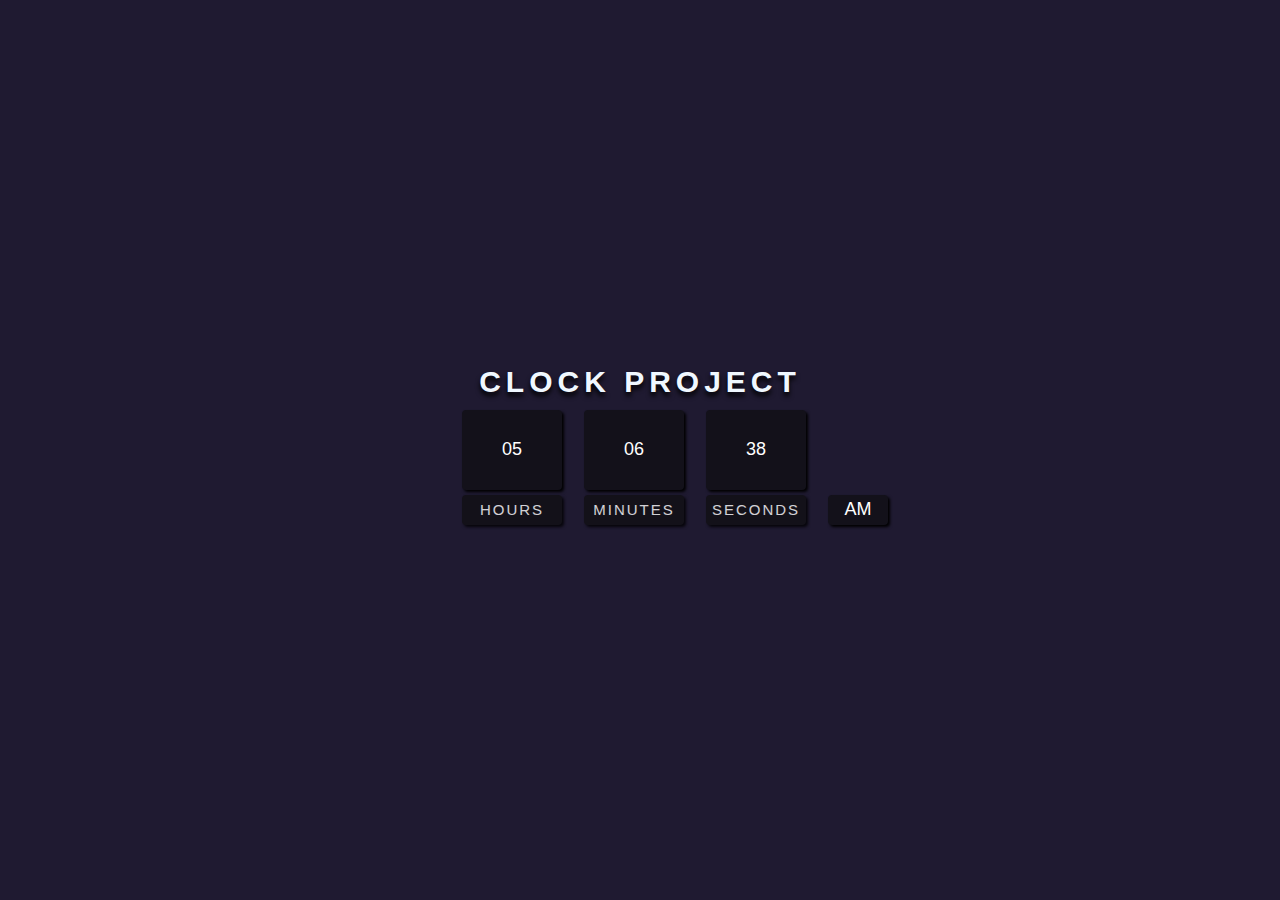
<file: Digital_clock/index.html>
<!DOCTYPE html>
<html lang="es">
<head>
    <meta charset="UTF-8">
    <meta name="viewport" content="width=device-width, initial-scale=1.0">
    <title>Digital Clock</title>
    <link rel="stylesheet" href="style.css">
</head>
<body>
    <h2>Clock Project</h2>
    <div class="clock">
        <div>
            <span id="hour"></span>
            <span id="text">Hours</span>
        </div>

        <div>
            <span id="minute"></span>
            <span id="text">Minutes</span>
        </div>

        <div>
            <span id="second"></span>
            <span id="text">Seconds</span>
        </div>

        <div>
            <span id="pmam">AM</span>
        </div>
    </div>

<script src="script.js"></script>
</body>
</html>
</file>
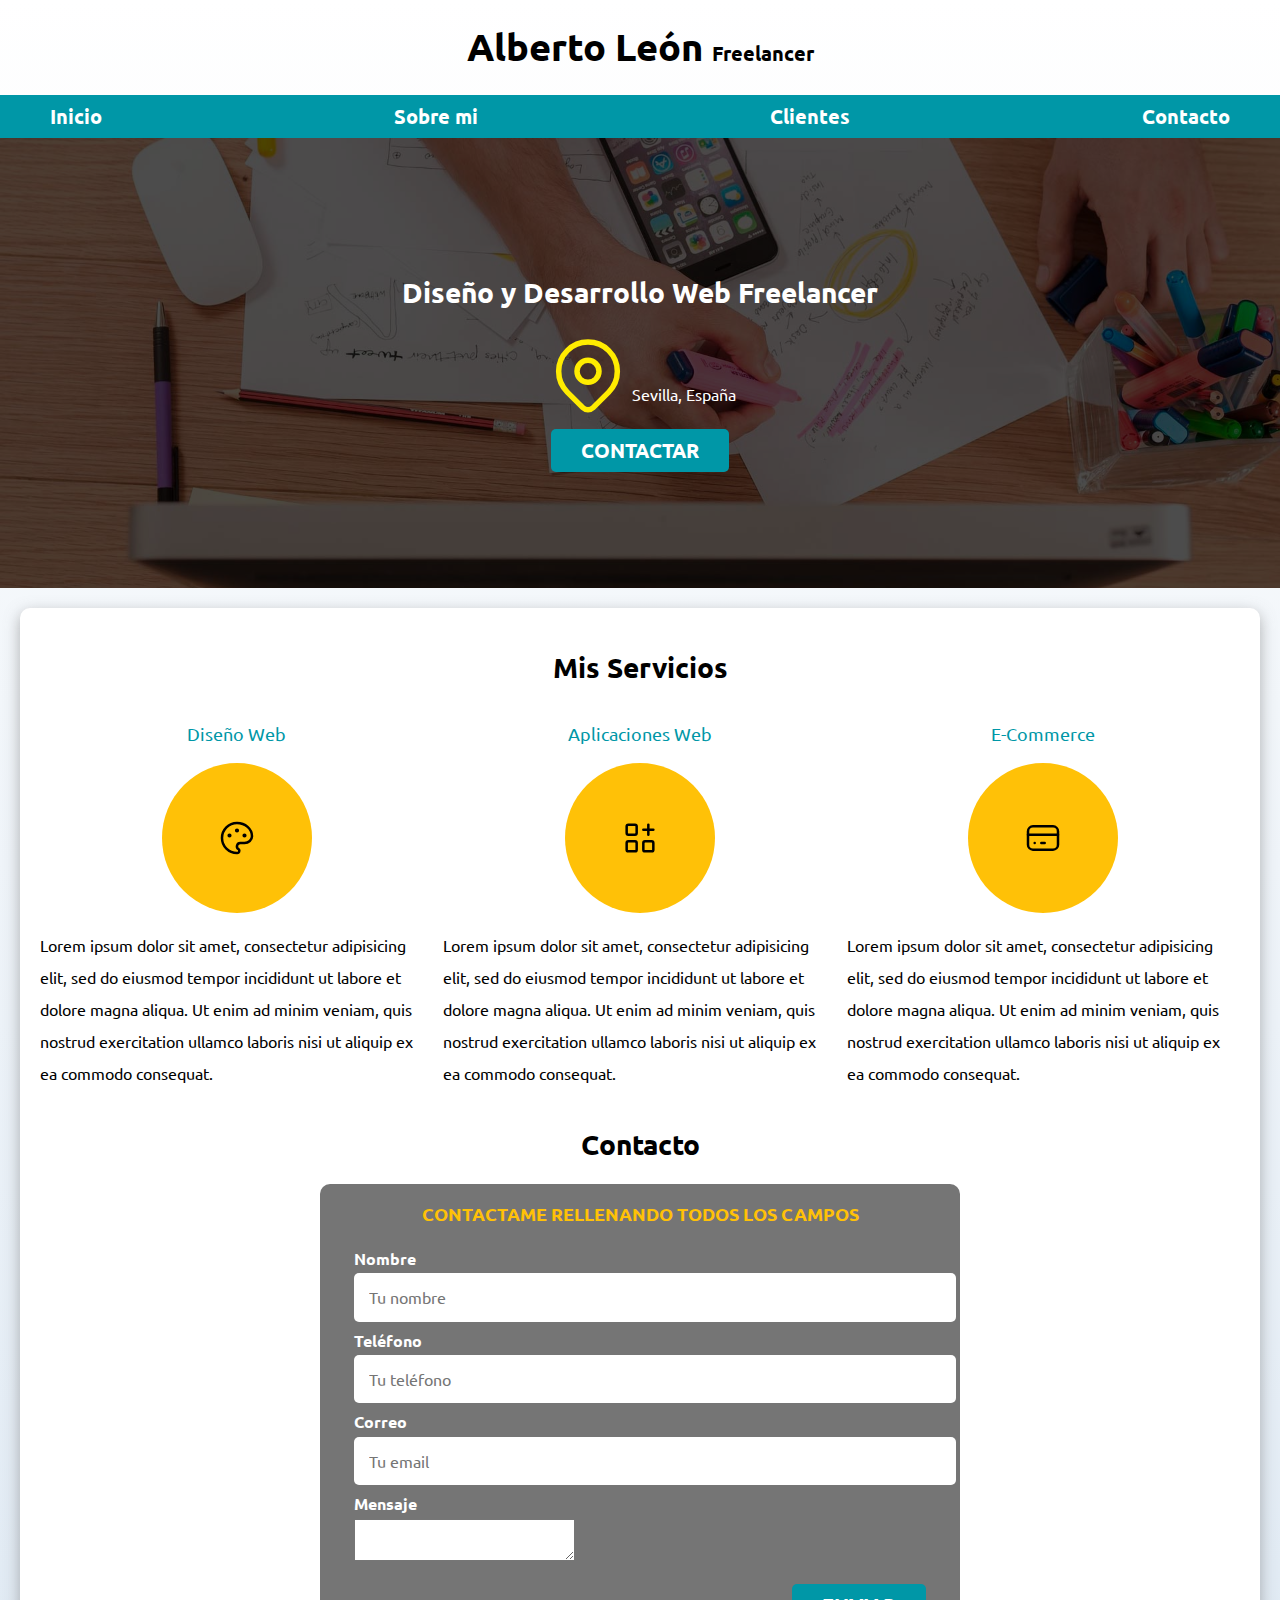
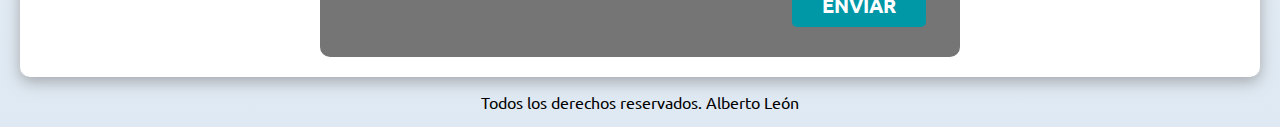
<file: PaginaFreelancer/index.html>
<!DOCTYPE html>
<html lang="es-es">
<head>
	<meta charset="utf-8">
	<meta name="viewport" content="width=device-width, initial-scale=1">
	<title>TITULO DE LA PAGINA</title>
	<!--
	<style type="text/css">
		h1 {
			text-align: center;
			color: red;
			text-transform: capitalize;
		}

	</style>
	-->
	<link rel="preload" href="css/normalize.css" as="style">
	<link rel="stylesheet" type="text/css" href="css/normalize.css">

	<link rel="preconnect" href="https://fonts.googleapis.com">
	<link rel="preconnect" href="https://fonts.gstatic.com" crossorigin>
	<link href="https://fonts.googleapis.com/css2?family=Ubuntu:wght@400;700&display=swap" rel="stylesheet">
	
	<link rel="preload" href="css/style.css" as="style"> <!--ponerlo siempre para cargar mas rapido-->
	<link rel="stylesheet" type="text/css" href="css/style.css">
</head>

<body>
	<header>
		<h1 class="titulo">Alberto León <span>Freelancer</span></h1> <!-- h1 solo uno por archivo-->	
	</header>
	
	<div class="nav-bg">
		<nav class="navegacion-principal contenedor">
			<a href="#">Inicio</a>
			<a href="#">Sobre mi</a>
			<a href="#">Clientes</a>
			<a href="#">Contacto</a>
		</nav>	
	</div>
	

	<section class="hero">
		<div class="contenido-hero">
			<h2>Diseño y Desarrollo Web <span>Freelancer</span></h2>	
			
			<div class="ubicacion">
				<svg xmlns="http://www.w3.org/2000/svg" class="icon icon-tabler icon-tabler-map-pin" width="88" height="88" viewBox="0 0 24 24" stroke-width="1.5" stroke="#ffec00" fill="none" stroke-linecap="round" stroke-linejoin="round">
			  <path stroke="none" d="M0 0h24v24H0z" fill="none"/>
			  <circle cx="12" cy="11" r="3" />
			  <path d="M17.657 16.657l-4.243 4.243a2 2 0 0 1 -2.827 0l-4.244 -4.243a8 8 0 1 1 11.314 0z" />
				</svg>
		
				<p>Sevilla, España</p>	
			</div>
			
			<a class="boton" href="#">Contactar</a>	
		</div>
		
	</section>
	
	<!--<img src="img/hero.jpg">-->

	
	<main class ="contenedor sombra">
		<h2>Mis Servicios</h2>


		<div class="servicios">

			<section class="servicio">
				<h3>Diseño Web</h3>
				<div class ="iconos">
					<svg xmlns="http://www.w3.org/2000/svg" class="icon icon-tabler icon-tabler-palette" width="40" height="40" viewBox="0 0 24 24" stroke-width="1.5" stroke="#000000" fill="none" stroke-linecap="round" stroke-linejoin="round">
					  <path stroke="none" d="M0 0h24v24H0z" fill="none"/>
					  <path d="M12 21a9 9 0 1 1 0 -18a9 8 0 0 1 9 8a4.5 4 0 0 1 -4.5 4h-2.5a2 2 0 0 0 -1 3.75a1.3 1.3 0 0 1 -1 2.25" />
					  <circle cx="7.5" cy="10.5" r=".5" fill="currentColor" />
					  <circle cx="12" cy="7.5" r=".5" fill="currentColor" />
					  <circle cx="16.5" cy="10.5" r=".5" fill="currentColor" />
					</svg>
				</div>
				<p>Lorem ipsum dolor sit amet, consectetur adipisicing elit, sed do eiusmod
				tempor incididunt ut labore et dolore magna aliqua. Ut enim ad minim veniam,
				quis nostrud exercitation ullamco laboris nisi ut aliquip ex ea commodo
				consequat.</p>
			</section>

			<section class="servicio">
				<h3>Aplicaciones Web</h3>
				<div class ="iconos">
					<svg xmlns="http://www.w3.org/2000/svg" class="icon icon-tabler icon-tabler-apps" width="40" height="40" viewBox="0 0 24 24" stroke-width="1.5" stroke="#000000" fill="none" stroke-linecap="round" stroke-linejoin="round">
					  <path stroke="none" d="M0 0h24v24H0z" fill="none"/>
					  <rect x="4" y="4" width="6" height="6" rx="1" />
					  <rect x="4" y="14" width="6" height="6" rx="1" />
					  <rect x="14" y="14" width="6" height="6" rx="1" />
					  <line x1="14" y1="7" x2="20" y2="7" />
					  <line x1="17" y1="4" x2="17" y2="10" />
					</svg>
				</div>

				<p>Lorem ipsum dolor sit amet, consectetur adipisicing elit, sed do eiusmod
				tempor incididunt ut labore et dolore magna aliqua. Ut enim ad minim veniam,
				quis nostrud exercitation ullamco laboris nisi ut aliquip ex ea commodo
				consequat.</p>
			</section>

			<section class="servicio">
				<h3>E-Commerce</h3>
				<div class = "iconos">
					<svg xmlns="http://www.w3.org/2000/svg" class="icon icon-tabler icon-tabler-credit-card" width="40" height="40" viewBox="0 0 24 24" stroke-width="1.5" stroke="#000000" fill="none" stroke-linecap="round" stroke-linejoin="round">
					  <path stroke="none" d="M0 0h24v24H0z" fill="none"/>
					  <rect x="3" y="5" width="18" height="14" rx="3" />
					  <line x1="3" y1="10" x2="21" y2="10" />
					  <line x1="7" y1="15" x2="7.01" y2="15" />
					  <line x1="11" y1="15" x2="13" y2="15" />
					</svg>
				</div>
				<p>Lorem ipsum dolor sit amet, consectetur adipisicing elit, sed do eiusmod
				tempor incididunt ut labore et dolore magna aliqua. Ut enim ad minim veniam,
				quis nostrud exercitation ullamco laboris nisi ut aliquip ex ea commodo
				consequat.</p>		
			</section>
		</div>
	
	
	
		<section>
			<h2>Contacto</h2>	

			<form class = "formulario">
				<fieldset>
					<legend>Contactame rellenando todos los campos</legend>

					<div class="contenedor-campos">
						<div class ="campo campo1">
							<label>Nombre</label>
							<input type="text" placeholder="Tu nombre">	
						</div>
						
						<div class ="campo campo2">
							<label>Teléfono</label>
							<input type="tel" placeholder="Tu teléfono">					
						</div>

						<div class ="campo campo3">
							<label>Correo</label>
							<input type="email" placeholder="Tu email">	
						</div>
						
						<div class ="campo campo4">
							<label>Mensaje</label>
							<textarea>
							
							</textarea>	
						</div>
					</div>

					<div class="alinear-derecha flex">
						<input class="boton w-100" type="submit" value="Enviar">	
					</div>
					

				</fieldset>
			</form>
		</section>
	</main>
	<footer class="footer">
		<p>Todos los derechos reservados. Alberto León</p>	
	</footer>
	

</body>
</html>
</file>
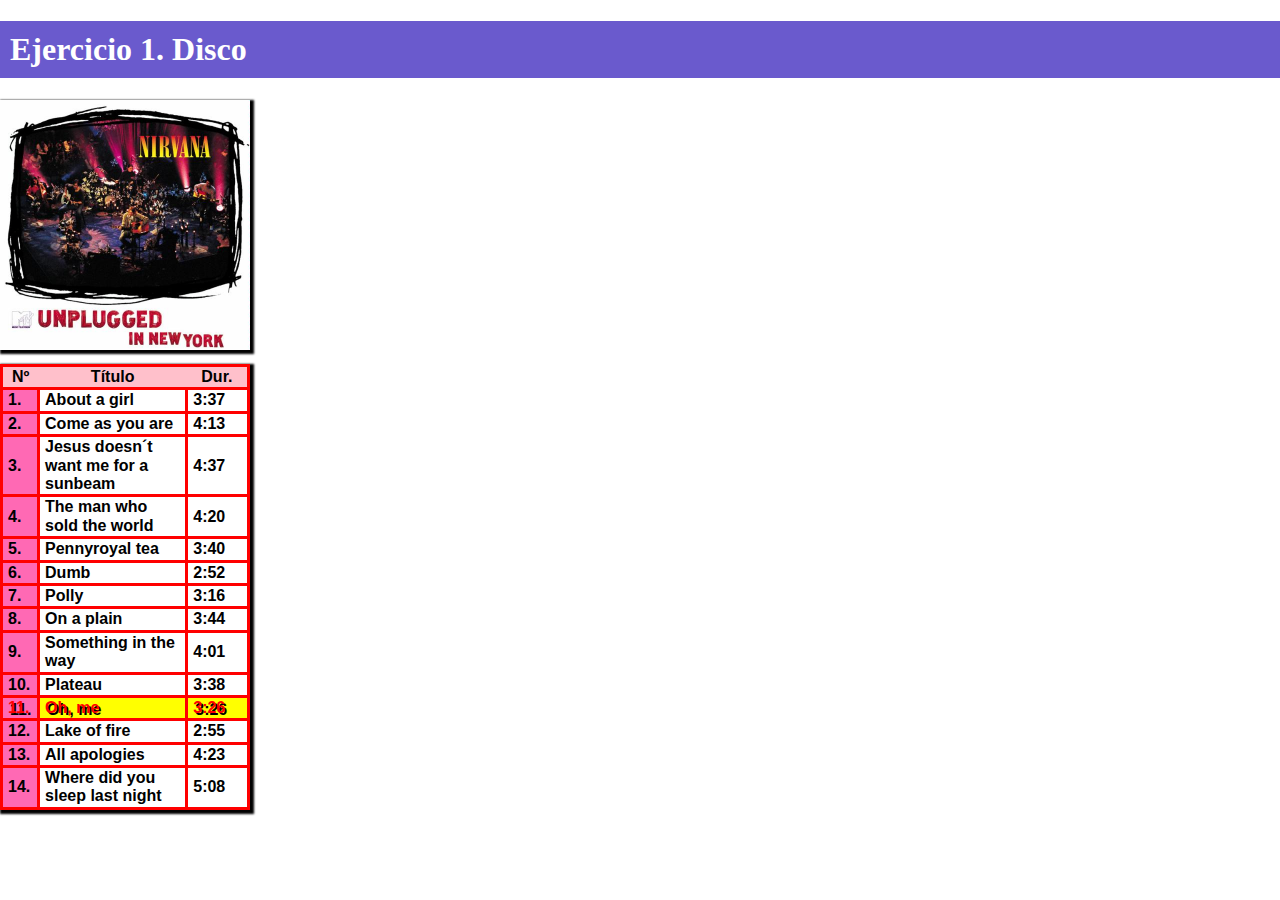
<file: LenguajeDeMarcas/ejercicio1.html>
<!DOCTYPE html>
<html lang="es-es">
<head>
	<meta charset="utf-8">
	<meta name="viewport" content="width=device-width, initial-scale=1">

	<link rel="preload" href="css/normalize.css" as="style">
	<link rel="stylesheet" type="text/css" href="css/normalize.css">


	<link rel="preload" href="css/style.css" as="style">
	<link rel="stylesheet" type="text/css" href="css/style.css">

	<title>Ejercicio 1</title>
</head>
	<body>

		<header>
			
			<h1 class="titulo">Ejercicio 1. Disco</h1>
		</header>

		<main>
			<img class="dimensiones" src="img/MTV.jpg" alt="Portada">	
			
			
			<table class="dimensiones">
				<tr>
				    <th class="col1">Nº</th>
				    <th class="col2">Título</th>
				    <th class="col3">Dur.</th>
				</tr>
				<tr>
				    <td class="col1">1.</td>
				    <td class="col2">About a girl</td>
				    <td class="col3">3:37</td>
				</tr>
				<tr>
				    <td class="col1">2.</td>
				    <td class="col2">Come as you are</td>
				    <td class="col3">4:13</td>
		  		</tr>
				<tr>
				    <td class="col1">3.</td>
				    <td class="col2">Jesus doesn´t want me for a sunbeam</td>
				    <td class="col3">4:37</td>
		  		</tr>
				<tr>
				    <td class="col1">4.</td>
				    <td class="col2">The man who sold the world</td>
				    <td class="col3">4:20</td>
		  		</tr>
				<tr>
				    <td class="col1">5.</td>
				    <td class="col2">Pennyroyal tea</td>
				    <td class="col3">3:40</td>
		  		</tr>
				<tr>
				    <td class="col1">6.</td>
				    <td class="col2">Dumb</td>
				    <td class="col3">2:52</td>
		  		</tr>
				<tr>
				    <td class="col1">7.</td>
				    <td class="col2">Polly</td>
				    <td class="col3">3:16</td>
		  		</tr>
		  		<tr>
				    <td class="col1">8.</td>
				    <td class="col2">On a plain</td>
				    <td class="col3">3:44</td>
		  		</tr>
		  		<tr>
				    <td class="col1">9.</td>
				    <td class="col2">Something in the way</td>
				    <td class="col3">4:01</td>
		  		</tr>
		  		<tr>
				    <td class="col1">10.</td>
				    <td class="col2">Plateau</td>
				    <td class="col3">3:38</td>
		  		</tr>
		  		<tr id="reproduciendo">
				    <td class="col1">11.</td>
				    <td class="col2">Oh, me</td>
				    <td class="col3">3:26</td>
		  		</tr>
		  		<tr>
				    <td class="col1">12.</td>
				    <td class="col2">Lake of fire</td>
				    <td class="col3">2:55</td>
		  		</tr>
		  		<tr>
				    <td class="col1">13.</td>
				    <td class="col2">All apologies</td>
				    <td class="col3">4:23</td>
		  		</tr>
		  		<tr>
				    <td class="col1">14.</td>
				    <td class="col2">Where did you sleep last night</td>
				    <td class="col3">5:08</td>
		  		</tr>
			</table>
		</main>		
		
	</body>
</html>
</file>
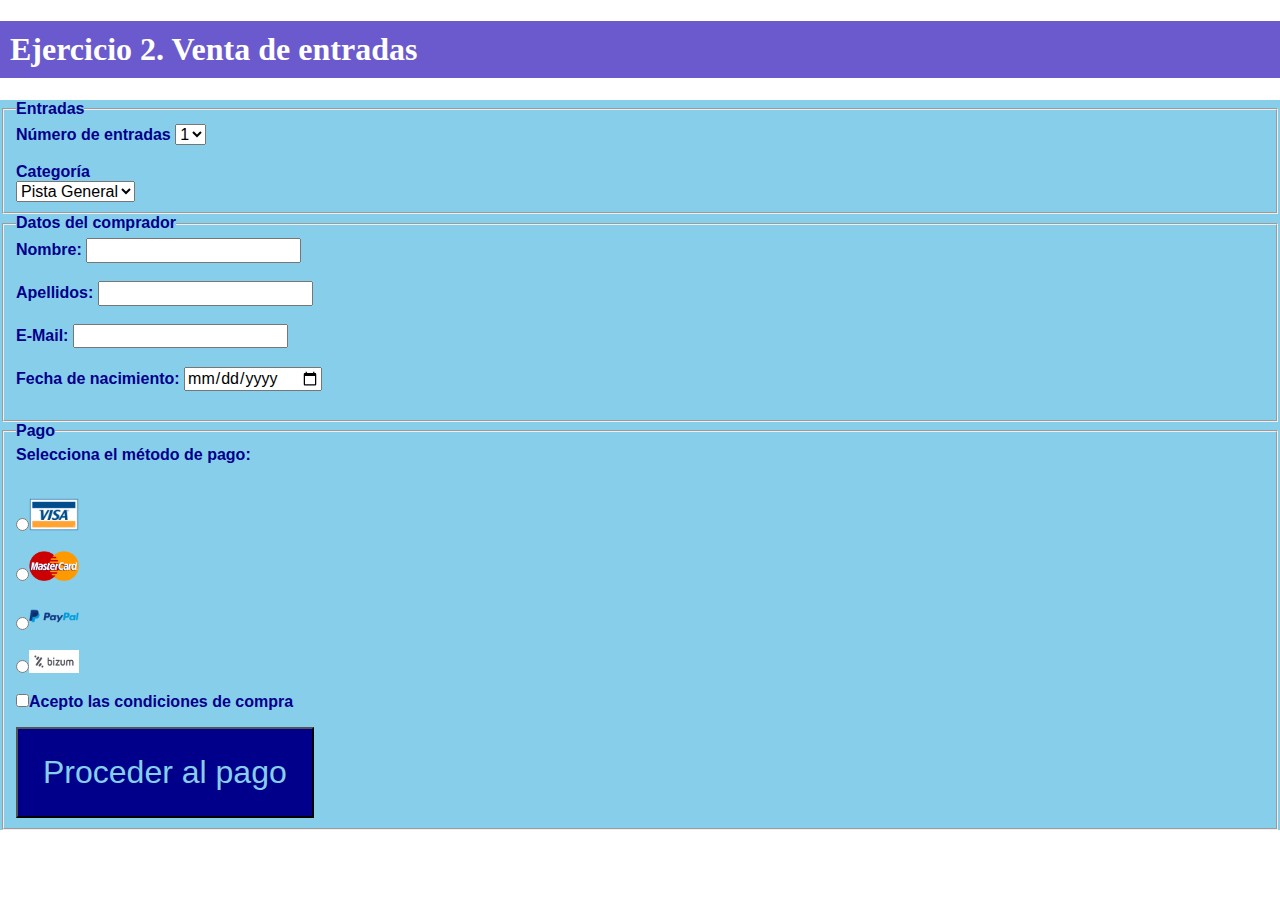
<file: LenguajeDeMarcas/ejercicio2.html>
<!DOCTYPE html>
<html>
	<head>
		<meta charset="utf-8">
		<meta name="viewport" content="width=device-width, initial-scale=1">

		<link rel="preload" href="css/normalize.css" as="style">
		<link rel="stylesheet" type="text/css" href="css/normalize.css">

		<link rel="preload" href="css/style.css" as="style">
		<link rel="stylesheet" type="text/css" href="css/style.css">

		<title>Ejercicio 2</title>
	</head>
	<body>
		<header>
			<h1 class="titulo">Ejercicio 2. Venta de entradas</h1>	
		</header>
		<div class="formulario">
			<form action="ejercicio2b.html" method="GET">
				
				<fieldset>
					<legend>Entradas</legend>
					
						<label for="numEnt">Número de entradas</label>
						<select name="numEnt">
							<option value="1">1</option>
							<option value="2">2</option>
							<option value="3">3</option>
							<option value="4">4</option>
							<option value="5">5</option>
						</select>
						<br><br>
						<label for="cat">Categoría</label>
						<br>
						<select name="cat">
							<option value="general">Pista General</option>
							<option value="grada">Grada</option>
							<option value="palco">Palco</option>
							
						</select>

				</fieldset>

				<fieldset>
					<legend>Datos del comprador</legend>
					
						<label for="nombre">Nombre: </label><input type="text" name="nombre"><br><br>
						<label for="apellidos">Apellidos: </label><input type="text" name="apellidos"><br><br>
						<label for="email">E-Mail: </label><input type="email" name="email"><br><br>
						<label for="fecNac">Fecha de nacimiento: </label><input type="date" name="fecNac"><br><br>
					
				</fieldset>

				<fieldset>
					<legend>Pago</legend>
					<label for="formaPago">Selecciona el método de pago: </label><br><br>
					<p><input type="radio" name="formaPago" value="visa"><img class="pagoDimensiones" src="img/visaLogo.png" alt="VISA"></p>
					<p><input type="radio" name="formaPago" value="master"><img class="pagoDimensiones" src="img/masterLogo.png" alt="MASTERCARD"></p>
					<p><input type="radio" name="formaPago" value="paypal"><img class="pagoDimensiones" src="img/paypalLogo.png" alt="PAYPAL"></p>
					<p><input type="radio" name="formaPago" value="bizum"><img class="pagoDimensiones" src="img/bizumLogo.jpg" alt="BIZUM"></p>

					<p><input type="checkbox" name="terminos" value="acepta">Acepto las condiciones de compra</p>

					<input class="boton" type="submit" name="enviar" value="Proceder al pago">
				</fieldset>
			</form>
		</div>

	</body>
</html>
</file>
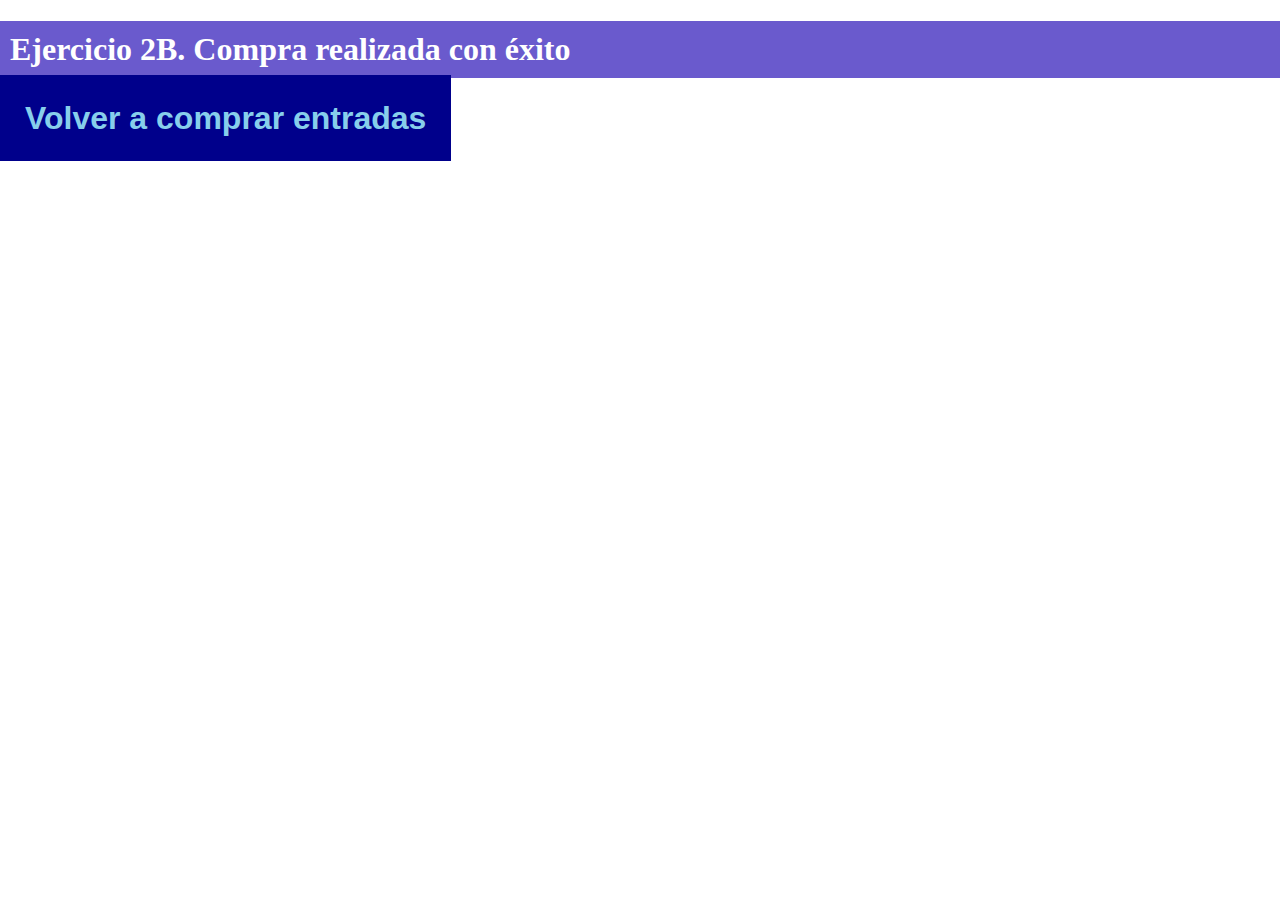
<file: LenguajeDeMarcas/ejercicio2b.html>
<!DOCTYPE html>
<html>
	<head>
		<meta charset="utf-8">
		<meta name="viewport" content="width=device-width, initial-scale=1">

		<link rel="preload" href="css/normalize.css" as="style">
		<link rel="stylesheet" type="text/css" href="css/normalize.css">


		<link rel="preload" href="css/style.css" as="style">
		<link rel="stylesheet" type="text/css" href="css/style.css">
		
		<title>Ejercicio 2B</title>
	</head>
	<body>
		<header>
			<h1 class="titulo">Ejercicio 2B. Compra realizada con éxito</h1>	
		</header>
		
		<a class="boton" href="ejercicio2.html">Volver a comprar entradas</a>


	</body>
</html>
</file>
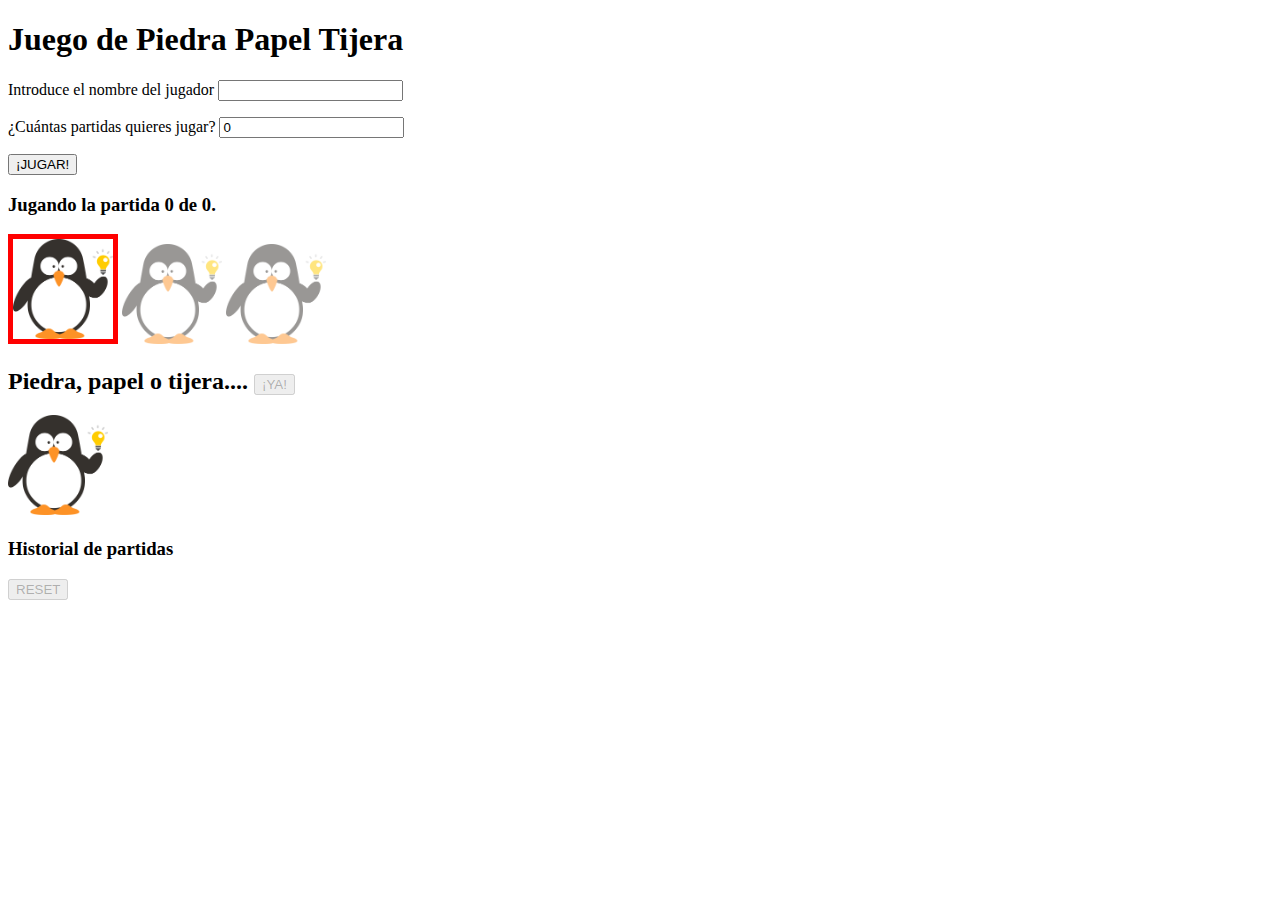
<file: PiedraPapelTijera/piedraPapelTijera.html>
<!DOCTYPE html>
<html>
<head>
	<meta charset="utf-8">
	<meta name="viewport" content="width=device-width, initial-scale=1">
	<link rel="stylesheet" type="text/css" href="piedraPapelTijera.css">
	<title>Piedra Papel Tijera</title>
</head>
<body>

	<h1>Juego de Piedra Papel Tijera</h1>

	<p><label>Introduce el nombre del jugador </label><input type="text" name="nombre"></p>
	<p><label>¿Cuántas partidas quieres jugar? </label><input type="number" name="partidas" value="0"></p>
	<button>¡JUGAR!</button>


	<h3>Jugando la partida <span id="actual">0</span> de <span id="total">0</span>.</h3>

	<div id="jugador">
		<img class="seleccionado" src="img/defecto.png">
		<img class="noSeleccionado" src="img/defecto.png">
		<img class="noSeleccionado" src="img/defecto.png">
	</div>

	<h2>Piedra, papel o tijera.... <button>¡YA!</button></h2>

	
	<div id="maquina">
		<img src="img/defecto.png">
	</div>

	<div>
		<h3>Historial de partidas</h3>
		<ul id="historial">
		</ul>
		<button>RESET</button>
	</div>


	<script type="text/javascript" src="piedraPapelTijera.js"></script>

</body>
</html>
</file>
<file: Digital_clock/style.css>
*{
    margin: 0;
}

body {
    display: flex;
    flex-direction: column;
    align-items: center;
    height: 100vh;
    font-family: 'Gill Sans', 'Gill Sans MT', Calibri, 'Trebuchet MS', sans-serif;
    justify-content: center;
    background-color: rgb(31,26,49);
    overflow: hidden;
}

h2{
    font-size: 30px;
    letter-spacing: 5px;
    text-transform: uppercase;
    text-align: center;
    color: aliceblue;
    text-shadow: 0 4px 5px black;
}

.clock{
    display: flex;
}

.clock div{
    margin: 6px;
    position: relative;
}

.clock span{
    width: 100px;
    height: 80px;
    background-color: rgb(19,17,26);
    margin: 5px;
    color: white;
    justify-content: center;
    display: flex;
    align-items: center;
    font-size: large;
    border-radius: 4px;
    box-shadow: 2px 2px 3px black;
}

#text{
    height: 30px;
    font-size: 15px;
    text-transform: uppercase;
    letter-spacing: 2px;
    background: rgb(17,16,20);
    opacity: 0.8;
}

#pmam{
    bottom: 0;
    position: absolute;
    width: 60px;
    height: 30px;

}
</file>
<file: PaginaFreelancer/css/style.css>
:root {
	--blanco: #ffffff;
	--oscuro: #212121;
	--primario: #ffc107;
	--secundario: #0097a7;
	--gris: #757575;
	--grisClaro: #dfe9f3;
	--fuente-principal: 3.8rem;

}

@media(min-width: 480px){
	/*para telefonos*/
}

@media(min-width: 768px){
	/*para tablets*/
}


/* Para poder poner los tamaños en rem*/

html{
	font-size: 62.5%;
	box-sizing: border-box; /*Box model*/
	scroll-snap-type: y mandatory;
}

*, *:before, *after{
	box-sizing: inherit;
}


body{
	font-size: 16px; /*1rem = 10px*/
	font-family: Ubuntu, sans-serif;
	background-image: linear-gradient(to top, var(--grisClaro) 0%, var(--blanco) 100%);
}

/*---------*/

h1{
	font-size: 3.8rem;
}

h2 {
	font-size: 2.8rem;
}

h3 {
	font-size: 1.8rem;
}


h1,h2,h3 {
	text-align: center;
}


.sombra {
	-webkit-box-shadow: 0px 5px 15px 0px rgba(112,112,112,0.54);
	-moz-box-shadow: 0px 5px 15px 0px rgba(112,112,112,0.54);
	box-shadow: 0px 5px 15px 0px rgba(112,112,112,0.54);
	background-color: var(--blanco);
	padding: 2rem;
	border-radius: 1rem;

}

.boton {
	background-color: var(--secundario);
	color: var(--blanco);
	padding: 1rem 3rem;
	margin-top: 1rem;
	font-size: 2rem;
	text-decoration: none;
	text-transform: uppercase;
	font-weight: bold;
	border-radius: .5rem;
	width: 90%;
	text-align: center;
	border: none;
}

.boton:hover {
	cursor: pointer;
}

@media(min-width: 480px){
	.boton {
		width: auto;
	}
}


.titulo span{
	font-size: 2rem;
}

.contenedor{
	max-width: 120rem;
	/*
	margin-top: 0;
	margin-right: auto;
	margin-bottom: 0;
	margin-left: auto;
	*/
	margin: 0 auto 0 auto;
}


.nav-bg{
	background-color: var(--secundario);
}

.w-100 {
	width: 100%;
}

@media(min-width: 768px){
	.w-100 {
		width: auto;
	}
}

.alinear-derecha {
	justify-content: flex-end;
}

.flex {
	display: flex;
}


.navegacion-principal {
	/*background-color: var(--primario);*/
	display: flex;
	flex-direction: column;
	
}

@media(min-width: 768px){
	.navegacion-principal{
		flex-direction: row;
		justify-content: space-between;
	}
}

.navegacion-principal a{
	display: block;
	text-align: center;
	color: var(--blanco);
	text-decoration: none;
	font-size: 2rem;
	font-weight: 700;
	padding: 1rem;

}
.navegacion-principal a:hover {
	background-color: var(--primario);
	color: var(--oscuro);
}

.hero {
	background-image: url(../img/hero.jpg);
	background-repeat: no-repeat;
	background-size: cover;
	height: 450px;
	position: relative;
	margin-bottom: 2rem;
}

.contenido-hero {
	position: absolute;
	/*background-color: rgba(0, 0, 0, .7);*/
	background-color: rgb(0 0 0 / 70%);
	width: 100%;
	height: 100%;
	/*Para alinear horizontal y vertical*/
	display: flex;
	flex-direction: column;
	align-items: center;
	justify-content: center;
}

.contenido-hero h2, .contenido-hero p {
	color: var(--blanco);
}

.ubicacion {
	display: flex;
	align-items: flex-end;

}

.servicios, .navegacion-principal, .formulario {
	scroll-snap-align: center;
	scroll-snap-stop: always;
}

@media(min-width: 768px){
	.servicios {
	display: grid;
	grid-template-columns: 1fr 1fr 1fr;
	column-gap: 1rem;
	}	
}


.servicio {
	display: flex;
	flex-direction: column;
	align-items: center;
}

.servicio h3 {
	color: var(--secundario);
	font-weight: normal;
}

.servicio p{
	line-height: 2;
}

.servicio .iconos {
	height: 15rem;
	width: 15rem;
	background-color: var(--primario);
	border-radius: 50%; /* border radius del 50% es un circulo*/
	display: flex;
	justify-content: center;
	align-items: center;
}

.formulario {
	background-color: var(--gris);
	width: min(60rem, 100%);
	margin: 0 auto;
	padding: 2rem;
	border-radius: 1rem;
}

.formulario fieldset {
	border: none;
}

.formulario legend {
	text-align: center;
	font-size: 1.8rem;
	text-transform: uppercase;
	font-weight: 700;
	margin-bottom: 2rem;
	color: var(--primario);
}

@media(min-width: 768px){
	.contendor-campos {
	display: grid;
	grid-template-columns: 1fr 1fr;
	grid-template-rows: auto auto 20rem;
	column-gap: 1rem;
	}
	/*Dentro de campo que tiene varios iguales selecciona uno pero no me funciona
	.campo:nth-child(3),
	.campo:nth-child(4) { 
	grid-column: 1 / 3;
	}	*/
	.campo1 {
		grid-column: 1/2;
	}
	.campo2 {
		grid-column: 2/3;
	}
	.campo3 {
		grid-column: 1/3;
	}
	.campo4 {
		grid-column: 1/3;
	}
	
}


.campo {
	margin-bottom: 1rem;
}

.campo label {
	color: var(--blanco);
	font-weight: bold;
	margin-bottom: .5rem;
	display: block;
}

.campo input {
	width: 100%;
	border: none;
	padding: 1.5rem;
	border-radius: .5rem;
}

.campo .textarea {
	height: 20rem;
}

.footer {
	text-align: center;
}
</file>
<file: LenguajeDeMarcas/css/style.css>
/* Estilo general */

.titulo {
	background-color: slateblue;
	color: white;
	font-family: Tahoma;
	padding: 10px;
	
}


/* Estilo ejercicio 1 */
.dimensiones {
	width: 250px;
	box-shadow: 2px 2px 2px 2px black;

}

table {
	margin-top: 10px;
}

table, th, td {
	border: 3px solid red;
	border-collapse: collapse;
}

th {
	border: none;
	background-color: pink;
	font-family: Verdana, Arial;
}

td {
	padding-left: 5px;
	font-family: Impact, Arial;
}

.col1 {
	width: 15%;
	
}

td.col1{
	background-color: hotpink;
}

.col2 {
	width: 60%;
}

.col3 {
	width: 25%;
}

#reproduciendo {
	background-color: yellow;
	color: red;
	text-shadow: 2px 2px black;
	font-weight: bold;
}

/* Estilo ejercicio 2 */

html {
	font-family: Calibri, Arial;
	font-weight: bold;

}

legend {
	font-family: Verdana, Arial;
	font-weight: bold;
}

.pagoDimensiones {
	width: 50px;
}

.boton {
	padding: 25px;
	background-color: darkblue;
	color: skyblue;
	font-size: 2em;

	
}

a.boton {
	text-decoration: none;
	font-family: Arial;
}

.formulario {
	background-color: skyblue;
	color: darkblue;
}
</file>
<file: PiedraPapelTijera/piedraPapelTijera.css>
img {
	width: 100px;
	height: 100px;
}

.fondoRojo {
	background-color: red;
}


.seleccionado {
	border: 5px solid red;
	opacity: 1;
}

.noSeleccionado {
	opacity: 0.5;
}
</file>
